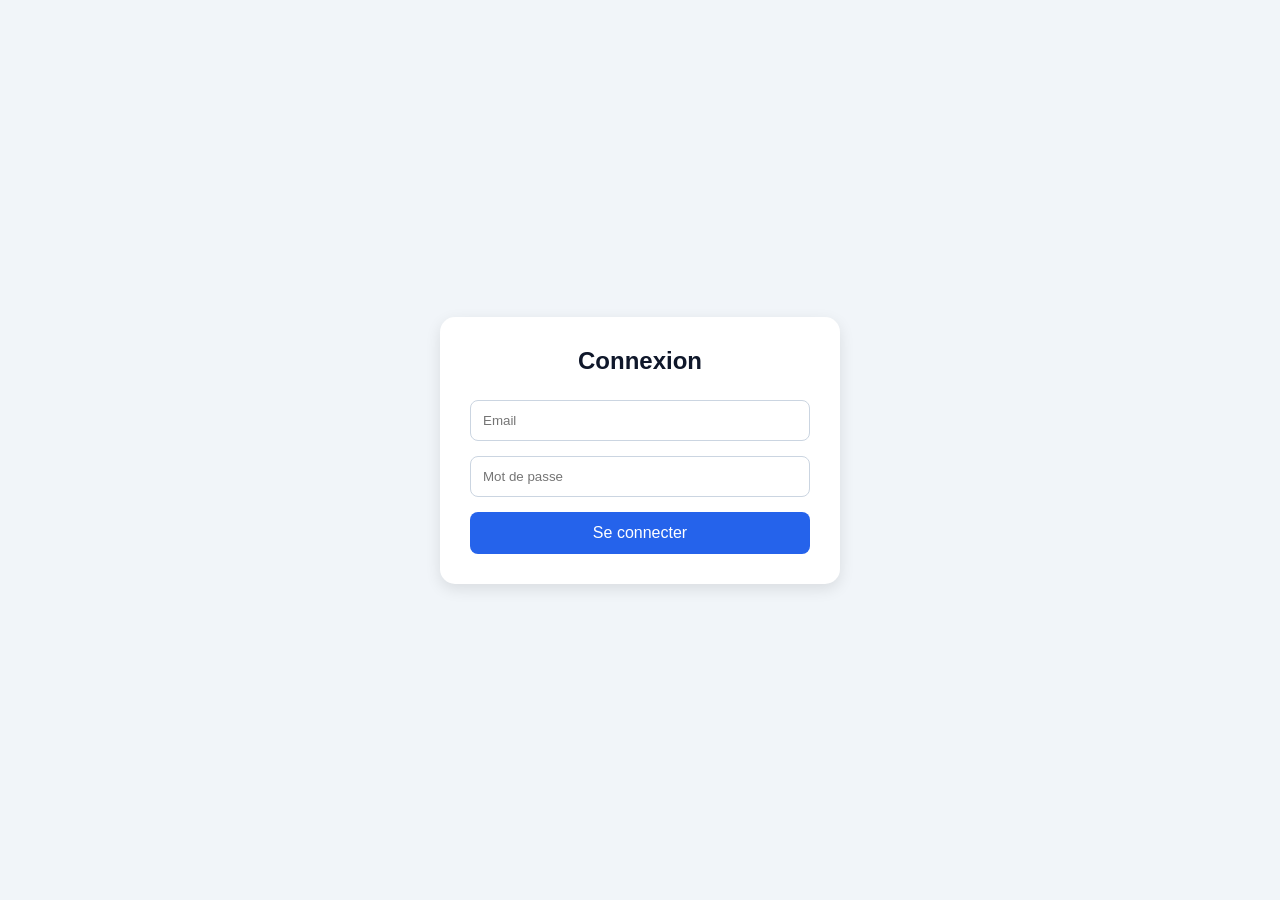
<file: inspector.html>
<!DOCTYPE html>
<html lang="fr">
<head>
<meta charset="UTF-8">
<title>Espace Inspecteur</title>
<link rel="stylesheet" href="inspector.css">
</head>

<body>

<h1 id="inspecteurName"></h1>

<h2>Dashboard Inspecteur</h2>

<ul>

<li>📊 Statistiques</li>

<li>👨‍🏫 Contrôle enseignants</li>

<li>📢 Rapports</li>

</ul>

<button onclick="logout()">
Déconnexion
</button>

<script>

const user =
JSON.parse(localStorage.getItem("user"));

if(!user || user.role !== "inspecteur"){

    window.location.href = "login.html";
}

document.getElementById("inspecteurName")
.innerText =
"Bienvenue " + user.nom;

function logout(){

    localStorage.removeItem("user");

    window.location.href = "login.html";
}

</script>
<script src="script.js"></script>

</body>
</html>
</file>
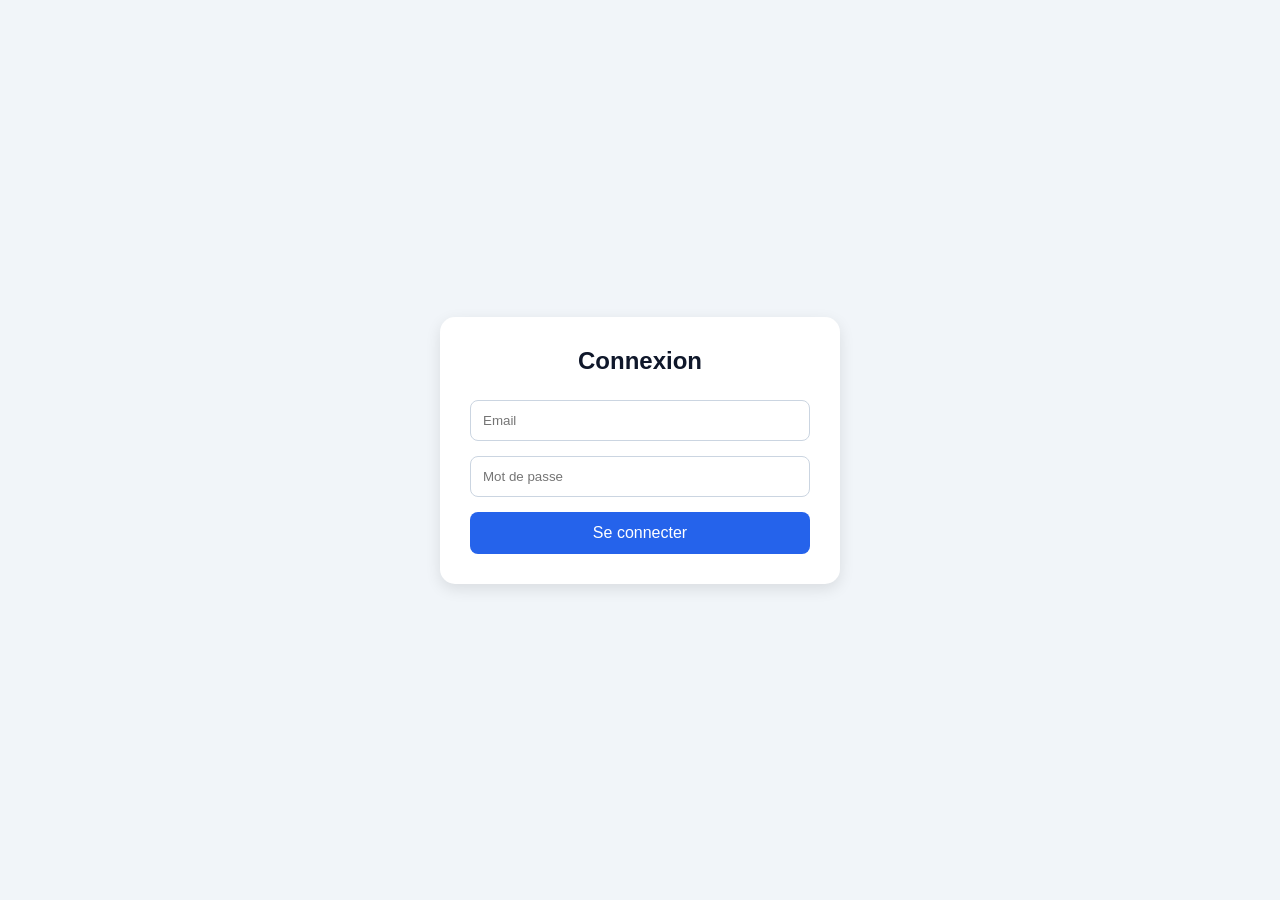
<file: login.html>
<!DOCTYPE html>
<html lang="fr">
<head>
<meta charset="UTF-8">
<meta name="viewport" content="width=device-width, initial-scale=1.0">
<title>Connexion</title>
<link rel="stylesheet" href="login.css">
</head>

<body>

<div class="login-box">

    <h2>Connexion</h2>

    <input type="email" id="email" placeholder="Email">

    <input type="password" id="password" placeholder="Mot de passe">

    <button onclick="login()">
        Se connecter
    </button>

</div>

<script src="script.js"></script>

</body>
</html>
</file>
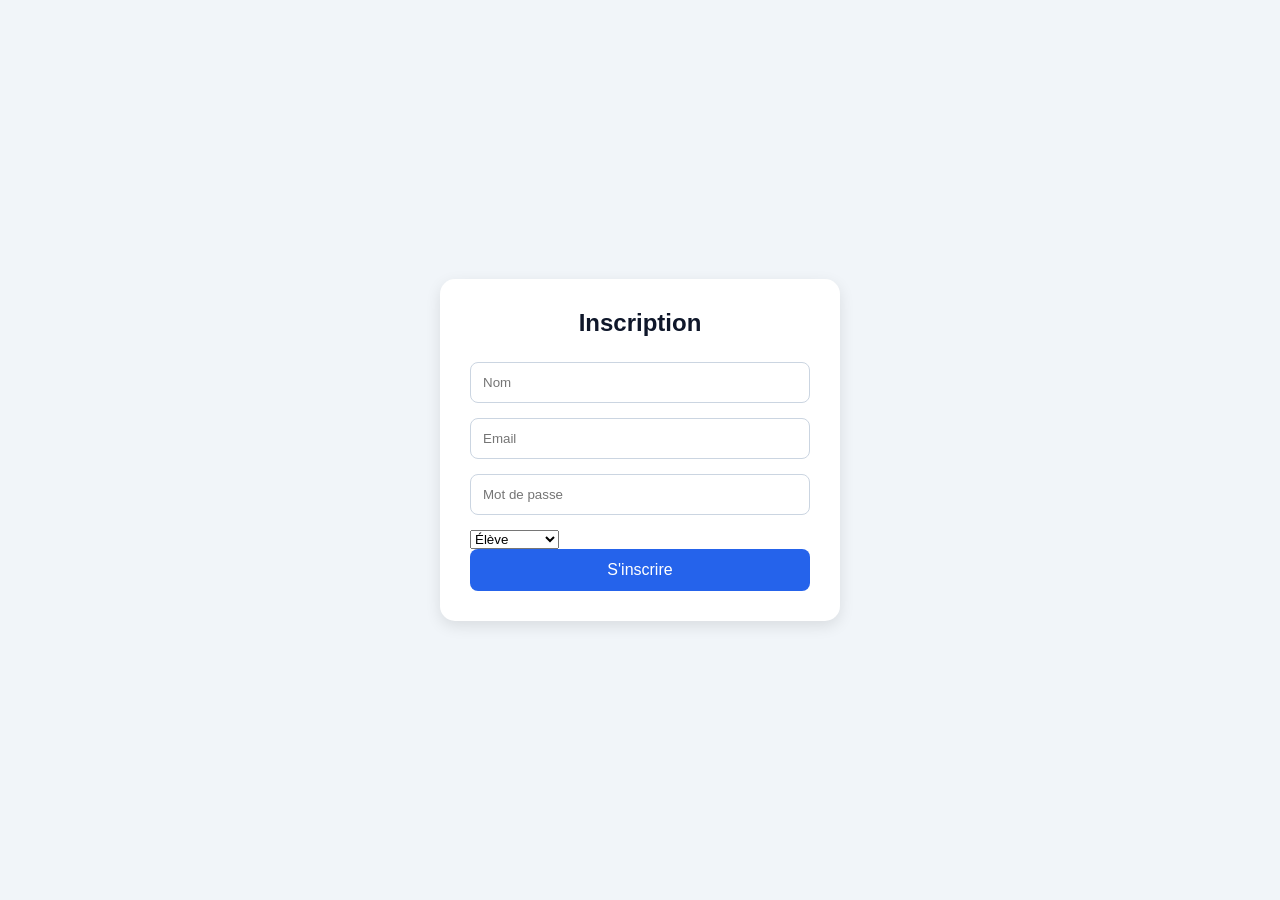
<file: register.html>
<!DOCTYPE html>
<html lang="fr">

<head>
<meta charset="UTF-8">
<meta name="viewport" content="width=device-width, initial-scale=1.0">
<title>Inscription</title>
<link rel="stylesheet" href="login.css">
</head>

<body>

<div class="login-box">

    <h2>Inscription</h2>

    <input type="text" id="nom" placeholder="Nom">

    <input type="email" id="email" placeholder="Email">

    <input type="password" id="password" placeholder="Mot de passe">

    <!-- Choix du rôle -->
    <select id="role">
        <option value="eleve">Élève</option>
        <option value="enseignant">Enseignant</option>
        <option value="prefet">Préfet</option>
        <option value="proviseur">Proviseur</option>
        <option value="expert">Expert</option>
    </select>

    <button onclick="register()">
        S'inscrire
    </button>

</div>

<script src="script.js"></script>

</body>
</html>
</file>
<file: inspector.css>
*{
    margin:0;
    padding:0;
    box-sizing:border-box;
    font-family:Arial;
}

body{
    background:#eef2ff;
    padding:30px;
}

h1{
    color:#1e293b;
    margin-bottom:20px;
}

ul{
    background:white;
    padding:20px;
    border-radius:12px;
    margin-top:20px;
    list-style:none;
}

ul li{
    padding:15px;
    border-bottom:1px solid #ddd;
}

button{
    margin-top:20px;
    padding:12px 20px;
    background:#2563eb;
    color:white;
    border:none;
    border-radius:10px;
    cursor:pointer;
}
</file>
<file: login.css>
*{
    margin:0;
    padding:0;
    box-sizing:border-box;
    font-family:Arial, sans-serif;
}

body{
    height:100vh;
    display:flex;
    justify-content:center;
    align-items:center;
    background:#f1f5f9;
}

.login-box{

    width:400px;

    background:white;

    padding:30px;

    border-radius:15px;

    box-shadow:0 5px 15px rgba(0,0,0,0.1);
}

.login-box h2{

    text-align:center;

    margin-bottom:25px;

    color:#0f172a;
}

.login-box input{

    width:100%;

    padding:12px;

    margin-bottom:15px;

    border:1px solid #cbd5e1;

    border-radius:8px;

    outline:none;
}

.login-box input:focus{

    border-color:#2563eb;
}

.login-box button{

    width:100%;

    padding:12px;

    background:#2563eb;

    color:white;

    border:none;

    border-radius:8px;

    cursor:pointer;

    font-size:16px;
}

.login-box button:hover{

    background:#1d4ed8;
}

.register-link{

    text-align:center;

    margin-top:15px;
}

.register-link a{

    text-decoration:none;

    color:#2563eb;
}

.register-link a:hover{

    text-decoration:underline;
}

.message{

    text-align:center;

    margin-top:15px;

    color:red;
}
</file>
